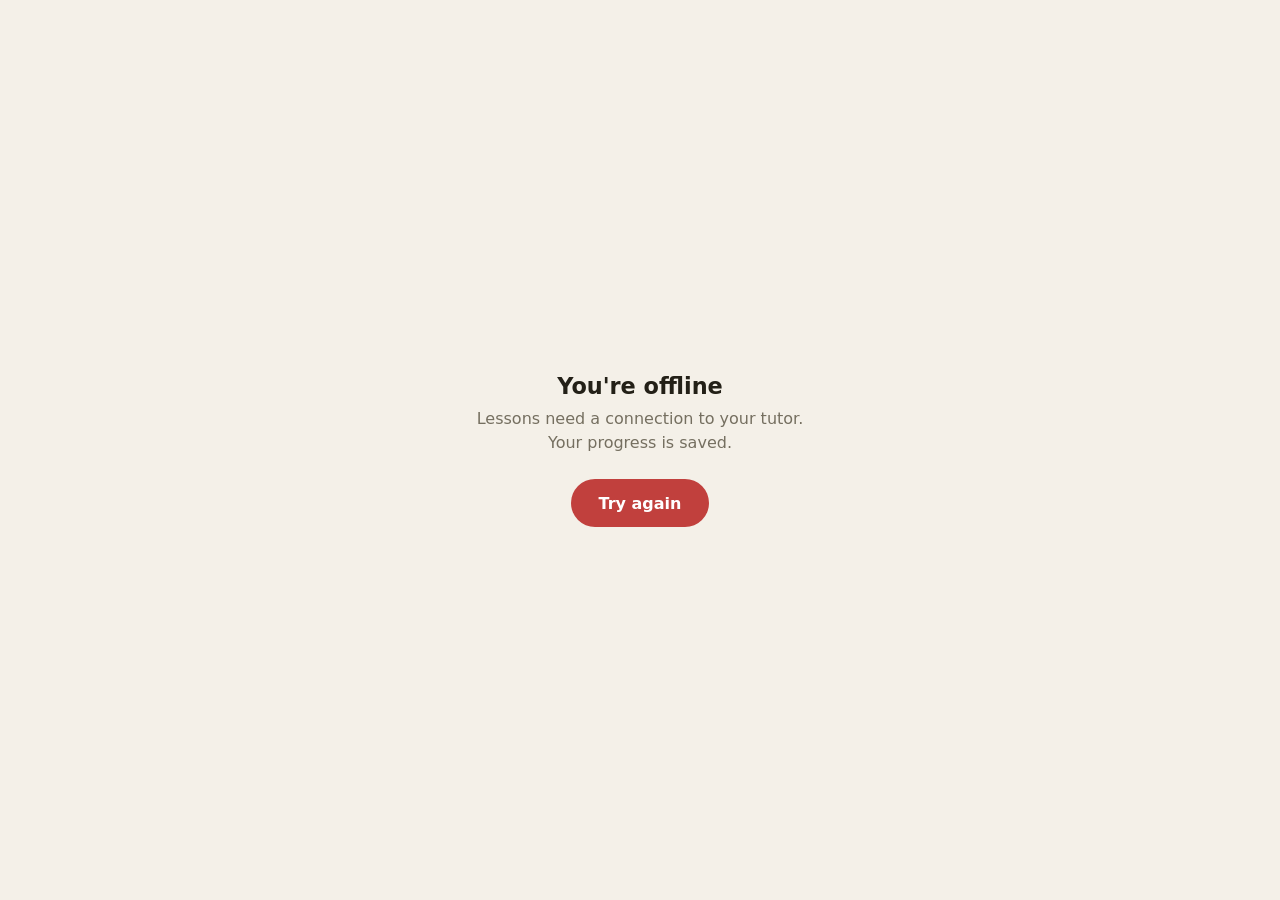
<file: thirtytutors/static/offline.html>
<!DOCTYPE html>
<html lang="en">
<head>
<meta charset="UTF-8" />
<meta name="viewport" content="width=device-width, initial-scale=1, viewport-fit=cover" />
<title>You're offline - ThirtyTutors</title>
<style>
  :root { color-scheme: light dark; --bg: #f4f0e8; --text: #232017; --muted: #756f60; --accent: #c1403d; }
  @media (prefers-color-scheme: dark) { :root { --bg: #141821; --text: #ede9e3; --muted: #8b93a3; } }
  body {
    display: flex; flex-direction: column; align-items: center; justify-content: center;
    min-height: 100dvh; margin: 0; padding: 24px; box-sizing: border-box; text-align: center;
    background: var(--bg); color: var(--text); font-family: system-ui, sans-serif;
  }
  h1 { margin: 0 0 8px; font-size: 1.4rem; }
  p { margin: 0 0 24px; color: var(--muted); line-height: 1.5; }
  button {
    min-height: 48px; padding: 0 28px; border: none; border-radius: 999px;
    background: var(--accent); color: #fff; font: inherit; font-weight: 600;
  }
</style>
</head>
<body>
  <h1>You're offline</h1>
  <p>Lessons need a connection to your tutor.<br />Your progress is saved.</p>
  <button type="button" onclick="location.reload()">Try again</button>
</body>
</html>
</file>
